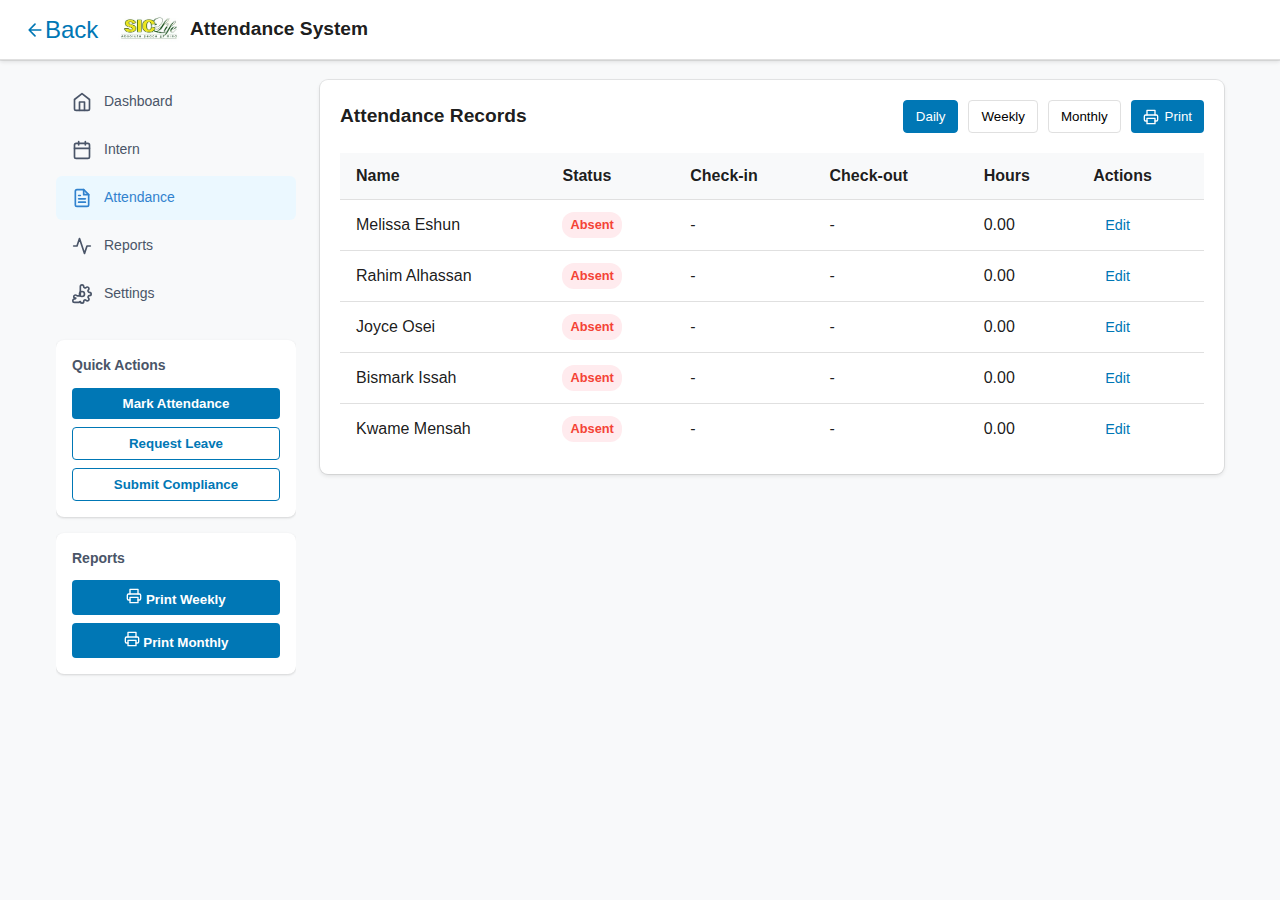
<file: attendance.html>
<!DOCTYPE html>
<html lang="en">
<head>
  <meta charset="UTF-8" />
  <meta name="viewport" content="width=device-width, initial-scale=1" />
  <title>Attendance Management - Interns Tracker</title>
  <link rel="stylesheet" href="./css/attendance.css">
  <style>
    /* Additional styles for the new sidebar navigation */
    .sidebar-nav {
      margin-bottom: 24px;
    }
    
    .sidebar-nav-item {
      display: flex;
      align-items: center;
      padding: 12px 16px;
      color: #4a5568;
      text-decoration: none;
      border-radius: 6px;
      margin-bottom: 4px;
      transition: all 0.2s ease;
    }
    
    .sidebar-nav-item:hover {
      background-color: #edf2f7;
      color: #2d3748;
    }
    
    .sidebar-nav-item.active {
      background-color: #ebf8ff;
      color: #3182ce;
      font-weight: 500;
    }
    
    .sidebar-nav-icon {
      width: 20px;
      height: 20px;
      margin-right: 12px;
      stroke: currentColor;
      stroke-width: 2;
      stroke-linecap: round;
      stroke-linejoin: round;
      fill: none;
    }
    
    .sidebar-nav-text {
      font-size: 14px;
    }
    
    .sidebar-title {
      font-size: 14px;
      font-weight: 600;
      color: #4a5568;
      margin-bottom: 12px;
      display: block;
    }
    
    .sidebar-card {
      background: white;
      border-radius: 8px;
      padding: 16px;
      margin-bottom: 16px;
      box-shadow: 0 1px 3px 0 rgba(0, 0, 0, 0.1), 0 1px 2px 0 rgba(0, 0, 0, 0.06);
    }

    /* Mobile Navigation Styles */
    .mobile-nav {
      display: none;
      position: fixed;
      bottom: 0;
      left: 0;
      right: 0;
      background: white;
      border-top: 1px solid #e2e8f0;
      padding: 8px 0;
      z-index: 1000;
    }

    .mobile-nav-items {
      display: flex;
      justify-content: space-around;
      width: 100%;
    }

    .mobile-nav-item {
      display: flex;
      flex-direction: column;
      align-items: center;
      justify-content: center;
      text-decoration: none;
      color: #4a5568;
      font-size: 12px;
      padding: 8px 0;
      flex: 1;
    }

    .mobile-nav-item.active {
      color: #3182ce;
    }

    .mobile-nav-icon {
      width: 24px;
      height: 24px;
      margin-bottom: 4px;
      stroke: currentColor;
      stroke-width: 2;
      stroke-linecap: round;
      stroke-linejoin: round;
      fill: none;
    }

    /* Mobile Quick Actions */
    .mobile-actions {
      display: none;
      position: fixed;
      bottom: 72px;
      left: 0;
      right: 0;
      background: white;
      border-top: 1px solid #e2e8f0;
      padding: 12px;
      z-index: 999;
      box-shadow: 0 -2px 5px rgba(0,0,0,0.1);
    }

    .mobile-actions-inner {
      display: flex;
      gap: 8px;
      overflow-x: auto;
      padding-bottom: 8px;
    }

    .mobile-actions-btn {
      flex: 1;
      min-width: 120px;
      padding: 8px 12px;
      border-radius: 6px;
      border: 1px solid #3182ce;
      background-color: #ebf8ff;
      color: #3182ce;
      font-size: 14px;
      white-space: nowrap;
      text-align: center;
      cursor: pointer;
    }

    .mobile-actions-btn.primary {
      background-color: #3182ce;
      color: white;
    }

    /* Responsive adjustments */
    @media (max-width: 768px) {
      .container {
        flex-direction: column;
      }

      .sidebar {
        display: none;
      }

      .main-content {
        margin-left: 0;
        padding: 16px;
        padding-bottom: 144px; /* Space for mobile nav and actions */
      }

      .mobile-nav {
        display: flex;
      }

      .mobile-actions {
        display: block;
      }

      .topbar-title {
        font-size: 18px;
      }

      .section-header {
        flex-direction: column;
        align-items: flex-start;
      }

      .view-options {
        margin-top: 12px;
        width: 100%;
        overflow-x: auto;
        white-space: nowrap;
        padding-bottom: 8px;
      }

      .view-btn {
        padding: 8px 12px;
        font-size: 14px;
      }

      .attendance-table {
        font-size: 14px;
      }

      .attendance-table th, 
      .attendance-table td {
        padding: 8px;
      }

      .modal-content {
        width: 90%;
        max-width: 100%;
      }
    }

    @media (min-width: 769px) {
      .mobile-nav,
      .mobile-actions {
        display: none;
      }
    }
  </style>
</head>
<body>
  <!-- Offline-style Header -->
  <div class="topbar">
    <div class="topbar-left">
      <button class="back-btn" id="backBtn" title="Go back">
        <svg xmlns="http://www.w3.org/2000/svg" width="20" height="20" viewBox="0 0 24 24" fill="none" stroke="currentColor" stroke-width="2" stroke-linecap="round" stroke-linejoin="round">
          <path d="M19 12H5M12 19l-7-7 7-7"/>
        </svg>
        Back
      </button>
      <div class="topbar-logo">
        <img src="images/sic logo.jpg" alt="Company Logo" class="topbar-logo-img">
        <span class="topbar-title">Attendance System</span>
      </div>
    </div>
  </div>

  <!-- Main Container -->
  <div class="container">
    <!-- Sidebar with Navigation Menu -->
    <aside class="sidebar">
      <nav class="sidebar-nav">
        <a href="index.html" class="sidebar-nav-item">
          <svg class="sidebar-nav-icon" viewBox="0 0 24 24"><path d="M3 9l9-7 9 7v11a2 2 0 0 1-2 2H5a2 2 0 0 1-2-2z"></path><polyline points="9 22 9 12 15 12 15 22"></polyline></svg>
          <span class="sidebar-nav-text">Dashboard</span>
        </a>
        <a href="intern.html" class="sidebar-nav-item">
          <svg class="sidebar-nav-icon" viewBox="0 0 24 24"><rect x="3" y="4" width="18" height="18" rx="2" ry="2"></rect><line x1="16" y1="2" x2="16" y2="6"></line><line x1="8" y1="2" x2="8" y2="6"></line><line x1="3" y1="10" x2="21" y2="10"></line></svg>
          <span class="sidebar-nav-text">Intern</span>
        </a>
        <a href="#" class="sidebar-nav-item active">
          <svg class="sidebar-nav-icon" viewBox="0 0 24 24"><path d="M14 2H6a2 2 0 0 0-2 2v16a2 2 0 0 0 2 2h12a2 2 0 0 0 2-2V8z"></path><polyline points="14 2 14 8 20 8"></polyline><line x1="16" y1="13" x2="8" y2="13"></line><line x1="16" y1="17" x2="8" y2="17"></line><polyline points="10 9 9 9 8 9"></polyline></svg>
          <span class="sidebar-nav-text">Attendance</span>
        </a>
        <a href="report.html" class="sidebar-nav-item">
          <svg class="sidebar-nav-icon" viewBox="0 0 24 24"><path d="M22 12h-4l-3 9L9 3l-3 9H2"></path></svg>
          <span class="sidebar-nav-text">Reports</span>
        </a>
        <a href="settings.html" class="sidebar-nav-item">
          <svg class="sidebar-nav-icon" viewBox="0 0 24 24"><circle cx="12" cy="12" r="3"></circle><path d="M19.4 15a1.65 1.65 0 0 0 .33 1.82l.06.06a2 2 0 0 1 0 2.83 2 2 0 0 1-2.83 0l-.06-.06a1.65 1.65 0 0 0-1.82-.33 1.65 1.65 0 0 0-1 1.51V21a2 2 0 0 1-2 2 2 2 0 0 1-2-2h-.09a1.65 1.65 0 0 0-1.51 1H3a2 2 0 0 1-2-2 2 2 0 0 1 2-2h.09a1.65 1.65 0 0 0 1.51-1 1.65 1.65 0 0 0-1.82-.33l-.06-.06a2 2 0 0 1 0-2.83 2 2 0 0 1 2.83 0l.06.06a1.65 1.65 0 0 0 1.82.33H9a1.65 1.65 0 0 0 1-1.51V3a2 2 0 0 1 2-2 2 2 0 0 1 2 2v.09a1.65 1.65 0 0 0 1 1.51 1.65 1.65 0 0 0 1.82-.33l.06-.06a2 2 0 0 1 2.83 0 2 2 0 0 1 0 2.83l-.06.06a1.65 1.65 0 0 0-.33 1.82V9a1.65 1.65 0 0 0 1.51 1H21a2 2 0 0 1 2 2 2 2 0 0 1-2 2h-.09a1.65 1.65 0 0 0-1.51 1z"></path></svg>
          <span class="sidebar-nav-text">Settings</span>
        </a>
      </nav>

      <!-- Quick Actions Card -->
      <div class="sidebar-card">
        <h3 class="sidebar-title">Quick Actions</h3>
        <button class="btn btn-primary" style="width: 100%; margin-bottom: 8px;" id="markAttendanceBtn">Mark Attendance</button>
        <button class="btn btn-outline" style="width: 100%; margin-bottom: 8px;" id="requestLeaveBtn">Request Leave</button>
        <button class="btn btn-outline" style="width: 100%;" id="submitComplianceBtn">Submit Compliance</button>
      </div>
      
      <!-- Reports Card -->
      <div class="sidebar-card">
        <h3 class="sidebar-title">Reports</h3>
        <button class="btn btn-primary" style="width: 100%; margin-bottom: 8px;" id="printWeeklyBtn">
          <svg xmlns="http://www.w3.org/2000/svg" width="16" height="16" viewBox="0 0 24 24" fill="none" stroke="currentColor" stroke-width="2" stroke-linecap="round" stroke-linejoin="round">
            <polyline points="6 9 6 2 18 2 18 9"></polyline><path d="M6 18H4a2 2 0 0 1-2-2v-5a2 2 0 0 1 2-2h16a2 2 0 0 1 2 2v5a2 2 0 0 1-2 2h-2"></path><rect x="6" y="14" width="12" height="8"></rect>
          </svg>
          Print Weekly
        </button>
        <button class="btn btn-primary" style="width: 100%;" id="printMonthlyBtn">
          <svg xmlns="http://www.w3.org/2000/svg" width="16" height="16" viewBox="0 0 24 24" fill="none" stroke="currentColor" stroke-width="2" stroke-linecap="round" stroke-linejoin="round">
            <polyline points="6 9 6 2 18 2 18 9"></polyline><path d="M6 18H4a2 2 0 0 1-2-2v-5a2 2 0 0 1 2-2h16a2 2 0 0 1 2 2v5a2 2 0 0 1-2 2h-2"></path><rect x="6" y="14" width="12" height="8"></rect>
          </svg>
          Print Monthly
        </button>
      </div>
    </aside>

    <!-- Main Content -->
    <main class="main-content">
      <!-- Attendance Section -->
      <div class="attendance-section">
        <div class="section-header">
          <h2 class="section-title">Attendance Records</h2>
          <div class="view-options">
            <button class="view-btn active" data-view="daily">Daily</button>
            <button class="view-btn" data-view="weekly">Weekly</button>
            <button class="view-btn" data-view="monthly">Monthly</button>
            <button class="print-btn" id="printCurrentView">
              <svg xmlns="http://www.w3.org/2000/svg" width="16" height="16" viewBox="0 0 24 24" fill="none" stroke="currentColor" stroke-width="2" stroke-linecap="round" stroke-linejoin="round">
                <polyline points="6 9 6 2 18 2 18 9"></polyline><path d="M6 18H4a2 2 0 0 1-2-2v-5a2 2 0 0 1 2-2h16a2 2 0 0 1 2 2v5a2 2 0 0 1-2 2h-2"></path><rect x="6" y="14" width="12" height="8"></rect>
              </svg>
              Print
            </button>
          </div>
        </div>

        <!-- Daily View (Default) -->
        <div class="view-content" id="dailyView">
          <table class="attendance-table" id="dailyAttendanceTable">
            <thead>
              <tr>
                <th>Name</th>
                <th>Status</th>
                <th>Check-in</th>
                <th>Check-out</th>
                <th>Hours</th>
                <th>Actions</th>
              </tr>
            </thead>
            <tbody>
              <!-- Rows will be populated by JavaScript -->
            </tbody>
          </table>
        </div>

        <!-- Weekly View (Hidden by default) -->
        <div class="view-content" id="weeklyView" style="display: none;">
          <div style="margin-bottom: 16px;">
            <select class="form-select" id="weekSelector" style="width: 200px; display: inline-block;">
              <option value="current">Current Week</option>
              <option value="previous1">Previous Week</option>
              <option value="previous2">2 Weeks Ago</option>
            </select>
          </div>
          <table class="attendance-table" id="weeklyAttendanceTable">
            <thead>
              <tr>
                <th>Name</th>
                <th>Mon</th>
                <th>Tue</th>
                <th>Wed</th>
                <th>Thu</th>
                <th>Fri</th>
                <th>Total Hours</th>
              </tr>
            </thead>
            <tbody>
              <!-- Rows will be populated by JavaScript -->
            </tbody>
          </table>
        </div>

        <!-- Monthly View (Hidden by default) -->
        <div class="view-content" id="monthlyView" style="display: none;">
          <div style="margin-bottom: 16px;">
            <select class="form-select" id="monthSelector" style="width: 200px; display: inline-block;">
              <option value="current">Current Month</option>
              <option value="previous1">Previous Month</option>
              <option value="previous2">2 Months Ago</option>
            </select>
          </div>
          <table class="calendar" id="monthlyCalendar">
            <thead>
              <tr>
                <th>Sun</th>
                <th>Mon</th>
                <th>Tue</th>
                <th>Wed</th>
                <th>Thu</th>
                <th>Fri</th>
                <th>Sat</th>
              </tr>
            </thead>
            <tbody>
              <!-- Calendar will be populated by JavaScript -->
            </tbody>
          </table>
        </div>
      </div>
    </main>
  </div>

  <!-- Mobile Quick Actions -->
  <div class="mobile-actions">
    <div class="mobile-actions-inner">
      <button class="mobile-actions-btn primary" id="mobileMarkAttendanceBtn">Mark Attendance</button>
      <button class="mobile-actions-btn" id="mobileRequestLeaveBtn">Request Leave</button>
      <button class="mobile-actions-btn" id="mobileSubmitComplianceBtn">Submit Compliance</button>
    </div>
  </div>

  <!-- Mobile Navigation -->
  <nav class="mobile-nav">
    <div class="mobile-nav-items">
      <a href="index.html" class="mobile-nav-item">
        <svg class="mobile-nav-icon" viewBox="0 0 24 24"><path d="M3 9l9-7 9 7v11a2 2 0 0 1-2 2H5a2 2 0 0 1-2-2z"></path><polyline points="9 22 9 12 15 12 15 22"></polyline></svg>
        <span>Dashboard</span>
      </a>
      <a href="index.html" class="mobile-nav-item">
        <svg class="mobile-nav-icon" viewBox="0 0 24 24"><rect x="3" y="4" width="18" height="18" rx="2" ry="2"></rect><line x1="16" y1="2" x2="16" y2="6"></line><line x1="8" y1="2" x2="8" y2="6"></line><line x1="3" y1="10" x2="21" y2="10"></line></svg>
        <span>Intern</span>
      </a>
      <a href="attendance.html" class="mobile-nav-item active">
        <svg class="mobile-nav-icon" viewBox="0 0 24 24"><path d="M14 2H6a2 2 0 0 0-2 2v16a2 2 0 0 0 2 2h12a2 2 0 0 0 2-2V8z"></path><polyline points="14 2 14 8 20 8"></polyline><line x1="16" y1="13" x2="8" y2="13"></line><line x1="16" y1="17" x2="8" y2="17"></line><polyline points="10 9 9 9 8 9"></polyline></svg>
        <span>Attendance</span>
      </a>
      <a href="report.html" class="mobile-nav-item">
        <svg class="mobile-nav-icon" viewBox="0 0 24 24"><path d="M22 12h-4l-3 9L9 3l-3 9H2"></path></svg>
        <span>Reports</span>
      </a>
      <a href="settings.html" class="mobile-nav-item">
        <svg class="mobile-nav-icon" viewBox="0 0 24 24"><circle cx="12" cy="12" r="3"></circle><path d="M19.4 15a1.65 1.65 0 0 0 .33 1.82l.06.06a2 2 0 0 1 0 2.83 2 2 0 0 1-2.83 0l-.06-.06a1.65 1.65 0 0 0-1.82-.33 1.65 1.65 0 0 0-1 1.51V21a2 2 0 0 1-2 2 2 2 0 0 1-2-2h-.09a1.65 1.65 0 0 0-1.51 1H3a2 2 0 0 1-2-2 2 2 0 0 1 2-2h.09a1.65 1.65 0 0 0 1.51-1 1.65 1.65 0 0 0-1.82-.33l-.06-.06a2 2 0 0 1 0-2.83 2 2 0 0 1 2.83 0l.06.06a1.65 1.65 0 0 0 1.82.33H9a1.65 1.65 0 0 0 1-1.51V3a2 2 0 0 1 2-2 2 2 0 0 1 2 2v.09a1.65 1.65 0 0 0 1 1.51 1.65 1.65 0 0 0 1.82-.33l.06-.06a2 2 0 0 1 2.83 0 2 2 0 0 1 0 2.83l-.06.06a1.65 1.65 0 0 0-.33 1.82V9a1.65 1.65 0 0 0 1.51 1H21a2 2 0 0 1 2 2 2 2 0 0 1-2 2h-.09a1.65 1.65 0 0 0-1.51 1z"></path></svg>
        <span>Settings</span>
      </a>
    </div>
  </nav>

  <!-- Mark Attendance Modal -->
  <div class="modal" id="markAttendanceModal">
    <div class="modal-content">
      <div class="modal-header">
        <div class="modal-title">Mark Attendance</div>
        <button class="modal-close" id="closeMarkAttendance">&times;</button>
      </div>
      <div class="modal-body">
        <div class="form-group">
          <label class="form-label">Employee</label>
          <select class="form-select" id="attendanceEmployee">
            <option value="">Select employee</option>
          </select>
        </div>
        <div class="form-group">
          <label class="form-label">Date</label>
          <input type="date" class="form-control" id="attendanceDate">
        </div>
        <div class="form-group">
          <label class="form-label">Status</label>
          <select class="form-select" id="attendanceStatus">
            <option value="present">Present</option>
            <option value="absent">Absent</option>
            <option value="late">Late</option>
            <option value="leave">On Leave</option>
          </select>
        </div>
        <div class="form-group" id="checkinTimeGroup">
          <label class="form-label">Check-in Time</label>
          <input type="time" class="form-control" id="checkinTime">
        </div>
        <div class="form-group" id="checkoutTimeGroup">
          <label class="form-label">Check-out Time</label>
          <input type="time" class="form-control" id="checkoutTime">
        </div>
        <div class="form-group">
          <label class="form-label">Remarks</label>
          <textarea class="form-control" id="attendanceRemarks" rows="3" placeholder="Optional notes"></textarea>
        </div>
      </div>
      <div class="modal-footer">
        <button class="btn btn-outline" id="cancelMarkAttendance">Cancel</button>
        <button class="btn btn-primary" id="submitAttendance">Submit</button>
      </div>
    </div>
  </div>

  <!-- Request Leave Modal -->
  <div class="modal" id="requestLeaveModal">
    <div class="modal-content">
      <div class="modal-header">
        <div class="modal-title">Request Leave</div>
        <button class="modal-close" id="closeRequestLeave">&times;</button>
      </div>
      <div class="modal-body">
        <div class="form-group">
          <label class="form-label">Leave Type</label>
          <select class="form-select" id="leaveType">
            <option>Vacation</option>
            <option>Sick Leave</option>
            <option>Personal Day</option>
            <option>Bereavement</option>
            <option>Other</option>
          </select>
        </div>
        <div class="form-group">
          <label class="form-label">Start Date</label>
          <input type="date" class="form-control" id="leaveStartDate">
        </div>
        <div class="form-group">
          <label class="form-label">End Date</label>
          <input type="date" class="form-control" id="leaveEndDate">
        </div>
        <div class="form-group">
          <label class="form-label">Reason</label>
          <textarea class="form-control" id="leaveReason" rows="3" placeholder="Brief reason for leave"></textarea>
        </div>
        <div class="form-group">
          <label class="form-label">Attachment (if any)</label>
          <input type="file" class="form-control" id="leaveAttachment">
        </div>
      </div>
      <div class="modal-footer">
        <button class="btn btn-outline" id="cancelRequestLeave">Cancel</button>
        <button class="btn btn-primary" id="submitLeaveRequest">Submit Request</button>
      </div>
    </div>
  </div>

  <!-- Submit Compliance Modal -->
  <div class="modal" id="submitComplianceModal">
    <div class="modal-content">
      <div class="modal-header">
        <div class="modal-title">Submit Compliance</div>
        <button class="modal-close" id="closeSubmitCompliance">&times;</button>
      </div>
      <div class="modal-body">
        <div class="form-group">
          <label class="form-label">Compliance Type</label>
          <select class="form-select" id="complianceType">
            <option>Monthly Attendance Report</option>
            <option>Labor Law Compliance</option>
            <option>Work Hours Audit</option>
            <option>Leave Balance Report</option>
          </select>
        </div>
        <div class="form-group">
          <label class="form-label">Period</label>
          <select class="form-select" id="compliancePeriod">
            <option>July 2025</option>
            <option>June 2025</option>
            <option>May 2025</option>
          </select>
        </div>
        <div class="form-group">
          <label class="form-label">Document</label>
          <input type="file" class="form-control" id="complianceDocument">
        </div>
        <div class="form-group">
          <label class="form-label">Notes</label>
          <textarea class="form-control" id="complianceNotes" rows="3" placeholder="Any additional information"></textarea>
        </div>
      </div>
      <div class="modal-footer">
        <button class="btn btn-outline" id="cancelSubmitCompliance">Cancel</button>
        <button class="btn btn-primary" id="submitCompliance">Submit</button>
      </div>
    </div>
  </div>

  <script>
    // Sample employee data
    const employees = [
      { id: 1, name: "Melissa Eshun" },
      { id: 2, name: "Rahim Alhassan" },
      { id: 3, name: "Joyce Osei" },
      { id: 4, name: "Bismark Issah" },
      { id: 5, name: "Kwame Mensah" }
    ];

    // Attendance data storage
    let attendanceData = JSON.parse(localStorage.getItem('attendanceData')) || [];

    // Back button functionality
    document.getElementById('backBtn').addEventListener('click', function() {
      window.history.back();
    });

    // Initialize the app
    function initApp() {
      // Set today's date in date pickers
      const today = new Date().toISOString().split('T')[0];
      document.getElementById('attendanceDate').value = today;
      document.getElementById('leaveStartDate').value = today;
      document.getElementById('leaveEndDate').value = today;
      
      // Populate employee dropdown
      const employeeSelect = document.getElementById('attendanceEmployee');
      employees.forEach(employee => {
        const option = document.createElement('option');
        option.value = employee.id;
        option.textContent = employee.name;
        employeeSelect.appendChild(option);
      });
      
      // Load initial data
      loadDailyAttendance();
      loadWeeklyAttendance();
      loadMonthlyCalendar();

      // Set up mobile action buttons
      document.getElementById('mobileMarkAttendanceBtn').addEventListener('click', function() {
        document.getElementById('markAttendanceBtn').click();
      });
      document.getElementById('mobileRequestLeaveBtn').addEventListener('click', function() {
        document.getElementById('requestLeaveBtn').click();
      });
      document.getElementById('mobileSubmitComplianceBtn').addEventListener('click', function() {
        document.getElementById('submitComplianceBtn').click();
      });
    }

    // Load daily attendance data
    function loadDailyAttendance() {
      const today = new Date().toISOString().split('T')[0];
      const tbody = document.querySelector('#dailyAttendanceTable tbody');
      tbody.innerHTML = '';
      
      employees.forEach(employee => {
        const row = document.createElement('tr');
        const employeeAttendance = attendanceData.find(a => 
          a.employeeId === employee.id && a.date === today
        ) || { status: 'absent', checkIn: '', checkOut: '', hours: 0 };
        
        row.innerHTML = `
          <td>${employee.name}</td>
          <td><span class="status-badge status-${employeeAttendance.status}">${
            employeeAttendance.status.charAt(0).toUpperCase() + employeeAttendance.status.slice(1)
          }</span></td>
          <td>${employeeAttendance.checkIn || '-'}</td>
          <td>${employeeAttendance.checkOut || '-'}</td>
          <td>${employeeAttendance.hours ? employeeAttendance.hours.toFixed(2) : '0.00'}</td>
          <td>
            <button class="edit-btn" data-id="${employee.id}">Edit</button>
          </td>
        `;
        tbody.appendChild(row);
      });
      
      // Add event listeners to edit buttons
      document.querySelectorAll('.edit-btn').forEach(btn => {
        btn.addEventListener('click', function() {
          const employeeId = parseInt(this.dataset.id);
          const employee = employees.find(e => e.id === employeeId);
          const today = new Date().toISOString().split('T')[0];
          const attendance = attendanceData.find(a => 
            a.employeeId === employeeId && a.date === today
          ) || { status: 'absent', checkIn: '', checkOut: '', hours: 0 };
          
          // Fill the form with existing data
          document.getElementById('attendanceEmployee').value = employeeId;
          document.getElementById('attendanceDate').value = today;
          document.getElementById('attendanceStatus').value = attendance.status;
          document.getElementById('checkinTime').value = attendance.checkIn || '09:00';
          document.getElementById('checkoutTime').value = attendance.checkOut || '17:00';
          document.getElementById('attendanceRemarks').value = attendance.remarks || '';
          
          // Show the modal
          document.getElementById('markAttendanceModal').classList.add('open');
        });
      });
    }

    // Load weekly attendance data
    function loadWeeklyAttendance() {
      const tbody = document.querySelector('#weeklyAttendanceTable tbody');
      tbody.innerHTML = '';
      
      // This is a simplified version - in a real app you would calculate based on actual data
      employees.forEach(employee => {
        const row = document.createElement('tr');
        row.innerHTML = `
          <td>${employee.name}</td>
          <td><span class="status-badge status-present">9.5h</span></td>
          <td><span class="status-badge status-present">8.0h</span></td>
          <td><span class="status-badge status-absent">0h</span></td>
          <td><span class="status-badge status-present">9.0h</span></td>
          <td><span class="status-badge status-present">9.25h</span></td>
          <td>35.75h</td>
        `;
        tbody.appendChild(row);
      });
    }

    // Load monthly calendar
    function loadMonthlyCalendar() {
      const tbody = document.querySelector('#monthlyCalendar tbody');
      tbody.innerHTML = '';
      
      // Get current date
      const currentDate = new Date();
      const currentYear = currentDate.getFullYear();
      const currentMonth = currentDate.getMonth();
      
      // Get first day of month and total days in month
      const firstDay = new Date(currentYear, currentMonth, 1).getDay();
      const daysInMonth = new Date(currentYear, currentMonth + 1, 0).getDate();
      
      // Create calendar rows
      let date = 1;
      for (let i = 0; i < 6; i++) {
        // Stop if we've processed all days
        if (date > daysInMonth) break;
        
        const row = document.createElement('tr');
        
        // Create cells for each day of week
        for (let j = 0; j < 7; j++) {
          const cell = document.createElement('td');
          
          if (i === 0 && j < firstDay) {
            // Empty cells before first day of month
            cell.textContent = '';
          } else if (date > daysInMonth) {
            // Empty cells after last day of month
            cell.textContent = '';
          } else {
            // Day of month
            const dayElement = document.createElement('div');
            dayElement.className = 'calendar-day';
            dayElement.textContent = date;
            
            // Highlight today
            if (date === currentDate.getDate() && currentMonth === currentDate.getMonth()) {
              dayElement.classList.add('today');
            }
            
            // Add attendance status if available
            const attendanceForDay = attendanceData.find(a => {
              const d = new Date(a.date);
              return d.getDate() === date && d.getMonth() === currentMonth && d.getFullYear() === currentYear;
            });
            
            if (attendanceForDay) {
              dayElement.classList.add('has-attendance', attendanceForDay.status);
            }
            
            cell.appendChild(dayElement);
            date++;
          }
          
          row.appendChild(cell);
        }
        
        tbody.appendChild(row);
      }
    }

    // View switching
    const viewBtns = document.querySelectorAll('.view-btn');
    viewBtns.forEach(btn => {
      btn.addEventListener('click', function() {
        // Remove active class from all view buttons
        viewBtns.forEach(b => b.classList.remove('active'));
        // Add active class to clicked button
        this.classList.add('active');
        
        // Hide all views
        document.querySelectorAll('.view-content').forEach(view => {
          view.style.display = 'none';
        });
        
        // Show the selected view
        const viewId = this.dataset.view + 'View';
        document.getElementById(viewId).style.display = 'block';
      });
    });

    // Print functionality
    document.getElementById('printCurrentView').addEventListener('click', function() {
      window.print();
    });

    document.getElementById('printWeeklyBtn').addEventListener('click', function() {
      // Switch to weekly view and print
      document.querySelector('.view-btn[data-view="weekly"]').click();
      setTimeout(() => {
        window.print();
      }, 100);
    });

    document.getElementById('printMonthlyBtn').addEventListener('click', function() {
      // Switch to monthly view and print
      document.querySelector('.view-btn[data-view="monthly"]').click();
      setTimeout(() => {
        window.print();
      }, 100);
    });

    // Modal handling
    const markAttendanceModal = document.getElementById('markAttendanceModal');
    const requestLeaveModal = document.getElementById('requestLeaveModal');
    const submitComplianceModal = document.getElementById('submitComplianceModal');

    // Open modals
    document.getElementById('markAttendanceBtn').addEventListener('click', () => {
      // Reset form
      document.getElementById('attendanceEmployee').value = '';
      document.getElementById('attendanceDate').value = new Date().toISOString().split('T')[0];
      document.getElementById('attendanceStatus').value = 'present';
      document.getElementById('checkinTime').value = '09:00';
      document.getElementById('checkoutTime').value = '17:00';
      document.getElementById('attendanceRemarks').value = '';
      
      markAttendanceModal.classList.add('open');
    });
    document.getElementById('requestLeaveBtn').addEventListener('click', () => {
      requestLeaveModal.classList.add('open');
    });
    document.getElementById('submitComplianceBtn').addEventListener('click', () => {
      submitComplianceModal.classList.add('open');
    });

    // Close modals
    document.getElementById('closeMarkAttendance').addEventListener('click', () => {
      markAttendanceModal.classList.remove('open');
    });
    document.getElementById('closeRequestLeave').addEventListener('click', () => {
      requestLeaveModal.classList.remove('open');
    });
    document.getElementById('closeSubmitCompliance').addEventListener('click', () => {
      submitComplianceModal.classList.remove('open');
    });

    document.getElementById('cancelMarkAttendance').addEventListener('click', () => {
      markAttendanceModal.classList.remove('open');
    });
    document.getElementById('cancelRequestLeave').addEventListener('click', () => {
      requestLeaveModal.classList.remove('open');
    });
    document.getElementById('cancelSubmitCompliance').addEventListener('click', () => {
      submitComplianceModal.classList.remove('open');
    });

    // Submit attendance
    document.getElementById('submitAttendance').addEventListener('click', function() {
      const employeeId = parseInt(document.getElementById('attendanceEmployee').value);
      const date = document.getElementById('attendanceDate').value;
      const status = document.getElementById('attendanceStatus').value;
      const checkIn = document.getElementById('checkinTime').value;
      const checkOut = document.getElementById('checkoutTime').value;
      const remarks = document.getElementById('attendanceRemarks').value;
      
      // Calculate hours worked
      let hours = 0;
      if (checkIn && checkOut && status === 'present') {
        const [inHours, inMinutes] = checkIn.split(':').map(Number);
        const [outHours, outMinutes] = checkOut.split(':').map(Number);
        hours = (outHours + outMinutes/60) - (inHours + inMinutes/60);
      }
      
      // Find existing record or create new one
      const existingIndex = attendanceData.findIndex(a => 
        a.employeeId === employeeId && a.date === date
      );
      
      if (existingIndex >= 0) {
        // Update existing record
        attendanceData[existingIndex] = {
          employeeId, date, status, checkIn, checkOut, hours, remarks
        };
      } else {
        // Add new record
        attendanceData.push({
          employeeId, date, status, checkIn, checkOut, hours, remarks
        });
      }
      
      // Save to localStorage
      localStorage.setItem('attendanceData', JSON.stringify(attendanceData));
      
      // Reload data
      loadDailyAttendance();
      loadWeeklyAttendance();
      loadMonthlyCalendar();
      
      // Close modal
      markAttendanceModal.classList.remove('open');
      
      // Show success message
      alert('Attendance recorded successfully!');
    });

    // Toggle time inputs based on status
    document.getElementById('attendanceStatus').addEventListener('change', function() {
      const status = this.value;
      const showTimes = status === 'present' || status === 'late';
      
      document.getElementById('checkinTimeGroup').style.display = showTimes ? 'block' : 'none';
      document.getElementById('checkoutTimeGroup').style.display = showTimes ? 'block' : 'none';
    });

    // Submit leave request
    document.getElementById('submitLeaveRequest').addEventListener('click', function() {
      const leaveType = document.getElementById('leaveType').value;
      const startDate = document.getElementById('leaveStartDate').value;
      const endDate = document.getElementById('leaveEndDate').value;
      const reason = document.getElementById('leaveReason').value;
      
      // Here you would typically send this data to your backend
      console.log('Leave Request Submitted:', {
        leaveType,
        startDate,
        endDate,
        reason
      });
      
      alert('Leave request submitted successfully!');
      requestLeaveModal.classList.remove('open');
    });

    // Submit compliance
    document.getElementById('submitCompliance').addEventListener('click', function() {
      const complianceType = document.getElementById('complianceType').value;
      const period = document.getElementById('compliancePeriod').value;
      const notes = document.getElementById('complianceNotes').value;
      
      // Here you would typically send this data to your backend
      console.log('Compliance Submitted:', {
        complianceType,
        period,
        notes
      });
      
      alert('Compliance submitted successfully!');
      submitComplianceModal.classList.remove('open');
    });

    // Close modal when clicking outside
    window.addEventListener('click', (e) => {
      if (e.target === markAttendanceModal) {
        markAttendanceModal.classList.remove('open');
      }
      if (e.target === requestLeaveModal) {
        requestLeaveModal.classList.remove('open');
      }
      if (e.target === submitComplianceModal) {
        submitComplianceModal.classList.remove('open');
      }
    });

    // Escape key to close modals
    document.addEventListener('keydown', (e) => {
      if (e.key === 'Escape') {
        markAttendanceModal.classList.remove('open');
        requestLeaveModal.classList.remove('open');
        submitComplianceModal.classList.remove('open');
      }
    });

    // Initialize the app when DOM is loaded
    document.addEventListener('DOMContentLoaded', initApp);
  </script>
</body>
</html>
</file>
<file: css/attendance.css>
:root {
    --primary: #0077b5; /* LinkedIn blue */
    --primary-dark: #004471;
    --primary-light: #e6f2f8;
    --secondary: #f8f9fa;
    --card: #fff;
    --text: #000000E6;
    --subtext: #00000099;
    --border: #e0e0e0;
    --shadow: 0 0 0 1px rgba(0,0,0,0.08), 0 2px 4px rgba(0,0,0,0.1);
    --radius: 8px;
    --radius-sm: 4px;
    --present: #4CAF50;
    --absent: #f44336;
    --leave: #FF9800;
    --late: #9C27B0;
}
* { box-sizing: border-box; margin: 0; padding: 0;}
html, body { height: 100%; background: #f5f5f5;}
body {
    font-family: -apple-system, BlinkMacSystemFont, "Segoe UI", Roboto, Helvetica, Arial, sans-serif;
    min-height: 100vh;
    background: var(--secondary);
    color: var(--text);
    overflow-x: hidden;
    line-height: 1.4;
}

/* Offline-style Header */
.topbar {
    width: 100%;
    height: 60px;
    background: #fff;
    border-bottom: 1px solid var(--border);
    display: flex;
    align-items: center;
    padding: 0 20px;
    position: sticky;
    top: 0;
    z-index: 100;
    box-shadow: var(--shadow);
}
.topbar-left {
    display: flex;
    align-items: center;
    gap: 15px;
}
.back-btn {
    background: none;
    border: none;
    font-size: 1.5rem;
    color: var(--primary);
    cursor: pointer;
    padding: 5px;
    display: flex;
    align-items: center;
}
.topbar-logo {
    display: flex;
    align-items: center;
    gap: 8px;
}
.topbar-logo-img {
    height: 36px;
    object-fit: contain;
}
.topbar-title {
    font-weight: 600;
    font-size: 1.2rem;
    color: var(--text);
}

/* Main Container */
.container {
    display: flex;
    max-width: 1200px;
    margin: 20px auto;
    padding: 0 16px;
    gap: 24px;
}

/* Sidebar */
.sidebar {
    width: 240px;
    flex-shrink: 0;
    position: sticky;
    top: 80px;
    height: calc(100vh - 100px);
    overflow-y: auto;
}
@media (max-width: 992px) {
    .sidebar {
    display: none;
    }
}
.sidebar-card {
    background: var(--card);
    border-radius: var(--radius);
    box-shadow: var(--shadow);
    padding: 16px;
    margin-bottom: 16px;
}
.sidebar-title {
    font-size: 1rem;
    font-weight: 600;
    margin-bottom: 12px;
    color: var(--text);
}
.nav-menu {
    list-style: none;
}
.nav-item {
    margin-bottom: 8px;
}
.nav-link {
    display: flex;
    align-items: center;
    gap: 8px;
    padding: 8px 12px;
    color: var(--text);
    text-decoration: none;
    border-radius: var(--radius-sm);
    transition: all 0.2s;
}
.nav-link:hover, .nav-link.active {
    background-color: var(--primary-light);
    color: var(--primary);
}
.nav-icon {
    width: 20px;
    height: 20px;
}

/* Main Content */
.main-content {
    flex: 1;
    min-width: 0;
}

/* Attendance Section */
.attendance-section {
    background: var(--card);
    border-radius: var(--radius);
    box-shadow: var(--shadow);
    padding: 20px;
    margin-bottom: 24px;
}
.section-header {
    display: flex;
    justify-content: space-between;
    align-items: center;
    margin-bottom: 20px;
}
.section-title {
    font-size: 1.2rem;
    font-weight: 600;
}
.view-options {
    display: flex;
    gap: 10px;
}
.view-btn {
    padding: 8px 12px;
    border-radius: var(--radius-sm);
    font-weight: 500;
    cursor: pointer;
    border: 1px solid var(--border);
    background: white;
}
.view-btn.active {
    background: var(--primary);
    color: white;
    border-color: var(--primary);
}
.print-btn {
    padding: 8px 12px;
    border-radius: var(--radius-sm);
    font-weight: 500;
    cursor: pointer;
    background: var(--primary);
    color: white;
    border: none;
    display: flex;
    align-items: center;
    gap: 6px;
}

/* Attendance Table */
.attendance-table {
    width: 100%;
    border-collapse: collapse;
}
.attendance-table th {
    text-align: left;
    padding: 12px 16px;
    font-weight: 600;
    background: var(--secondary);
    border-bottom: 1px solid var(--border);
}
.attendance-table td {
    padding: 12px 16px;
    border-bottom: 1px solid var(--border);
}
.attendance-table tr:last-child td {
    border-bottom: none;
}
.status-badge {
    display: inline-block;
    padding: 4px 8px;
    border-radius: 12px;
    font-size: 0.8rem;
    font-weight: 600;
}
.status-present {
    background-color: #e8f5e9;
    color: var(--present);
}
.status-absent {
    background-color: #ffebee;
    color: var(--absent);
}
.status-leave {
    background-color: #fff3e0;
    color: var(--leave);
}
.status-late {
    background-color: #f3e5f5;
    color: var(--late);
}

/* Calendar */
.calendar {
    width: 100%;
    border-collapse: collapse;
}
.calendar th {
    padding: 8px;
    text-align: center;
    font-weight: 600;
    font-size: 0.9rem;
    color: var(--subtext);
}
.calendar td {
    padding: 8px;
    text-align: center;
    border: 1px solid var(--border);
    height: 40px;
    vertical-align: middle;
}
.calendar-day {
    display: inline-block;
    width: 30px;
    height: 30px;
    line-height: 30px;
    border-radius: 50%;
}
.calendar-day.today {
    background: var(--primary);
    color: white;
}
.calendar-day.has-attendance {
    font-weight: 600;
}
.calendar-day.present {
    color: var(--present);
}
.calendar-day.absent {
    color: var(--absent);
}
.calendar-day.leave {
    color: var(--leave);
}
.calendar-day.late {
    color: var(--late);
}

/* Action Buttons */
.btn {
    padding: 8px 16px;
    border-radius: var(--radius-sm);
    font-weight: 600;
    cursor: pointer;
    border: none;
    transition: all 0.2s;
}
.btn-primary {
    background: var(--primary);
    color: white;
}
.btn-primary:hover {
    background: var(--primary-dark);
}
.btn-outline {
    background: transparent;
    border: 1px solid var(--primary);
    color: var(--primary);
}
.btn-outline:hover {
    background: var(--primary-light);
}

/* Forms */
.form-group {
    margin-bottom: 16px;
}
.form-label {
    display: block;
    margin-bottom: 8px;
    font-weight: 600;
}
.form-control {
    width: 100%;
    padding: 10px 12px;
    border: 1px solid var(--border);
    border-radius: var(--radius-sm);
    font-family: inherit;
}
.form-select {
    width: 100%;
    padding: 10px 12px;
    border: 1px solid var(--border);
    border-radius: var(--radius-sm);
    font-family: inherit;
    background: white;
}

/* Modal */
.modal {
    display: none;
    position: fixed;
    top: 0;
    left: 0;
    width: 100%;
    height: 100%;
    background: rgba(0,0,0,0.5);
    z-index: 1000;
    justify-content: center;
    align-items: center;
}
.modal.open {
    display: flex;
}
.modal-content {
    background: white;
    border-radius: var(--radius);
    width: 90%;
    max-width: 500px;
    max-height: 90vh;
    overflow-y: auto;
    animation: fadeIn 0.3s;
}
@keyframes fadeIn {
    from { opacity: 0; transform: translateY(-20px); }
    to { opacity: 1; transform: translateY(0); }
}
.modal-header {
    padding: 16px;
    border-bottom: 1px solid var(--border);
    display: flex;
    justify-content: space-between;
    align-items: center;
}
.modal-title {
    font-weight: 600;
    font-size: 1.2rem;
}
.modal-close {
    background: none;
    border: none;
    font-size: 1.5rem;
    cursor: pointer;
    color: var(--subtext);
}
.modal-body {
    padding: 16px;
}
.modal-footer {
    padding: 16px;
    border-top: 1px solid var(--border);
    display: flex;
    justify-content: flex-end;
    gap: 8px;
}

/* Mobile Navigation */
.mobile-nav {
    display: none;
    position: fixed;
    bottom: 0;
    left: 0;
    right: 0;
    background: white;
    border-top: 1px solid var(--border);
    padding: 8px 0;
    z-index: 100;
}
@media (max-width: 992px) {
    .mobile-nav {
    display: flex;
    justify-content: space-around;
    }
}
.mobile-nav-item {
    display: flex;
    flex-direction: column;
    align-items: center;
    text-decoration: none;
    color: var(--subtext);
    font-size: 0.8rem;
}
.mobile-nav-item.active {
    color: var(--primary);
}
.mobile-nav-icon {
    width: 24px;
    height: 24px;
    margin-bottom: 4px;
}

/* Print Styles */
@media print {
    .topbar, .sidebar, .mobile-nav, .view-options, .print-btn {
    display: none !important;
    }
    .container {
    margin: 0;
    padding: 0;
    }
    .attendance-section {
    box-shadow: none;
    border: none;
    padding: 0;
    }
    body {
    background: white;
    font-size: 12px;
    }
    .attendance-table th, .attendance-table td {
    padding: 6px 8px;
    }
}

/* Edit buttons */
.edit-btn {
    background: none;
    border: none;
    color: var(--primary);
    cursor: pointer;
    font-size: 0.9rem;
    padding: 4px;
    margin-left: 8px;
}
.edit-btn:hover {
    text-decoration: underline;
}
</file>
